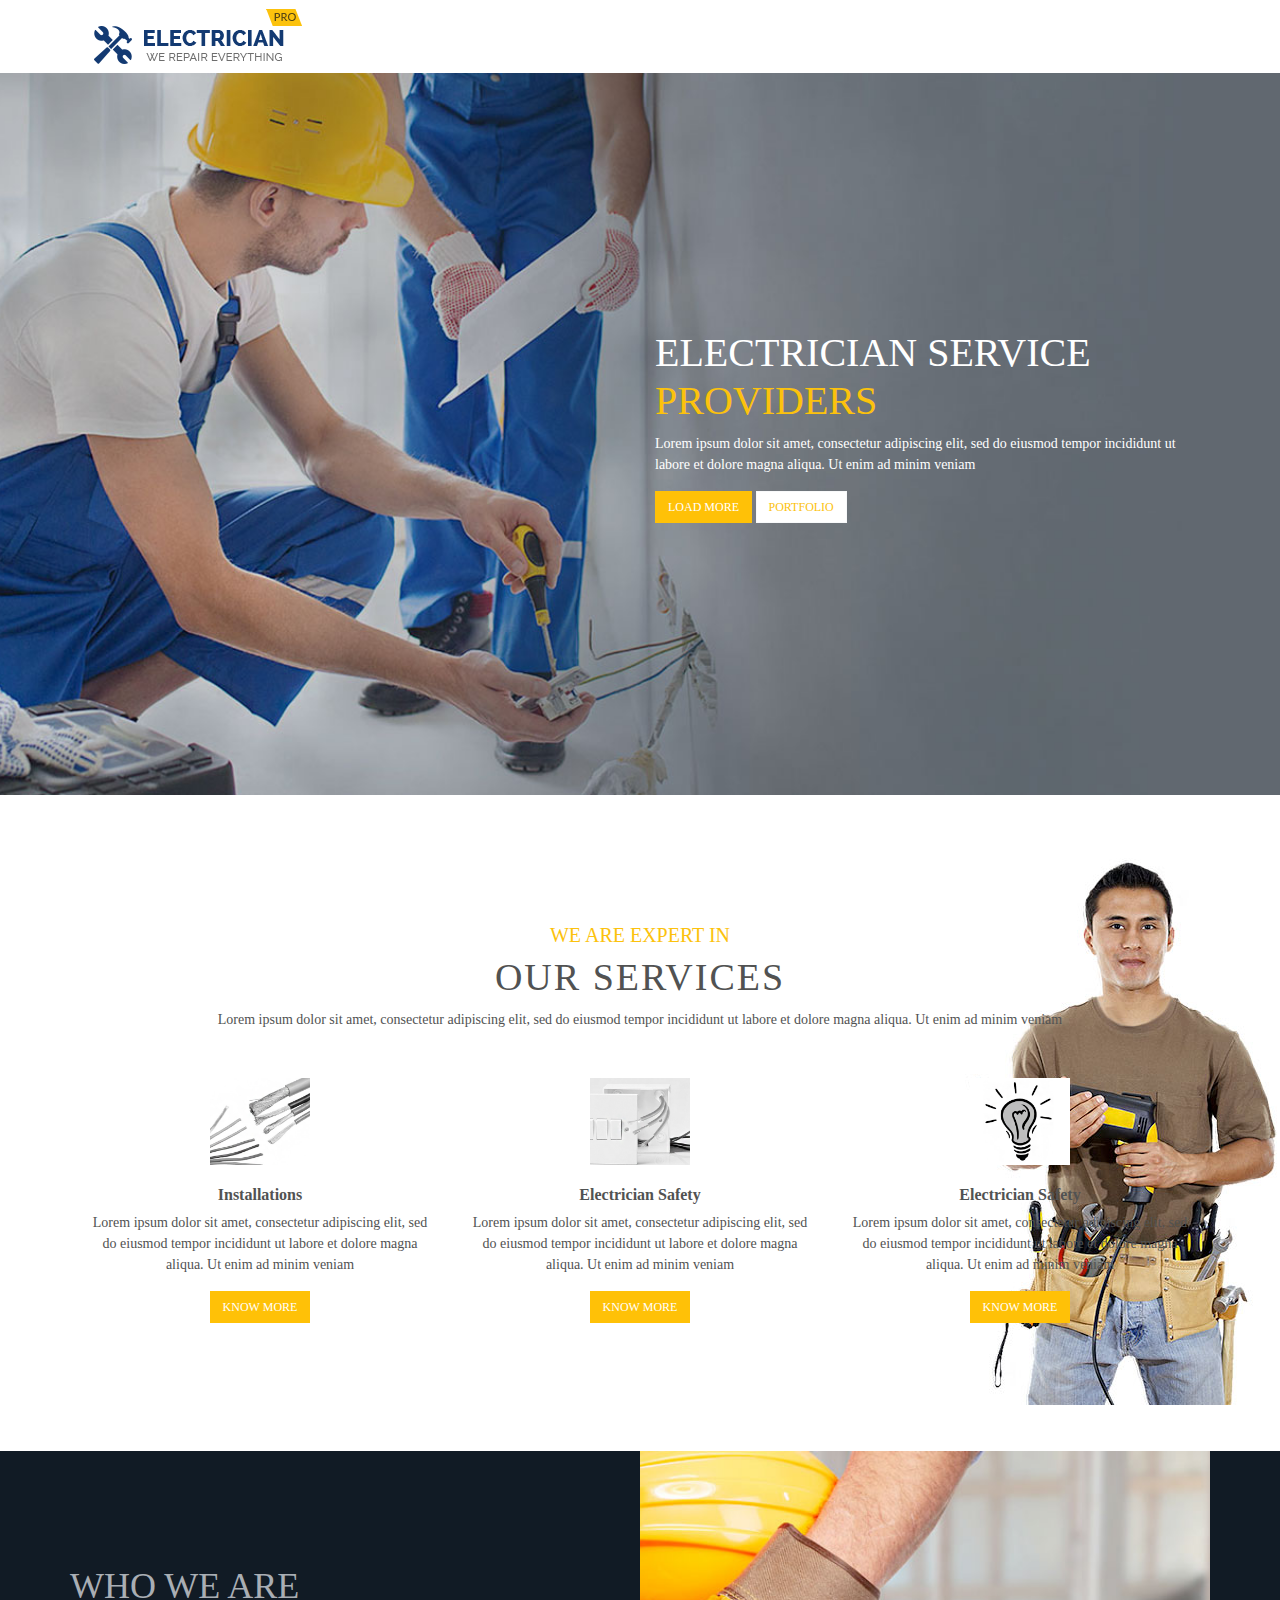
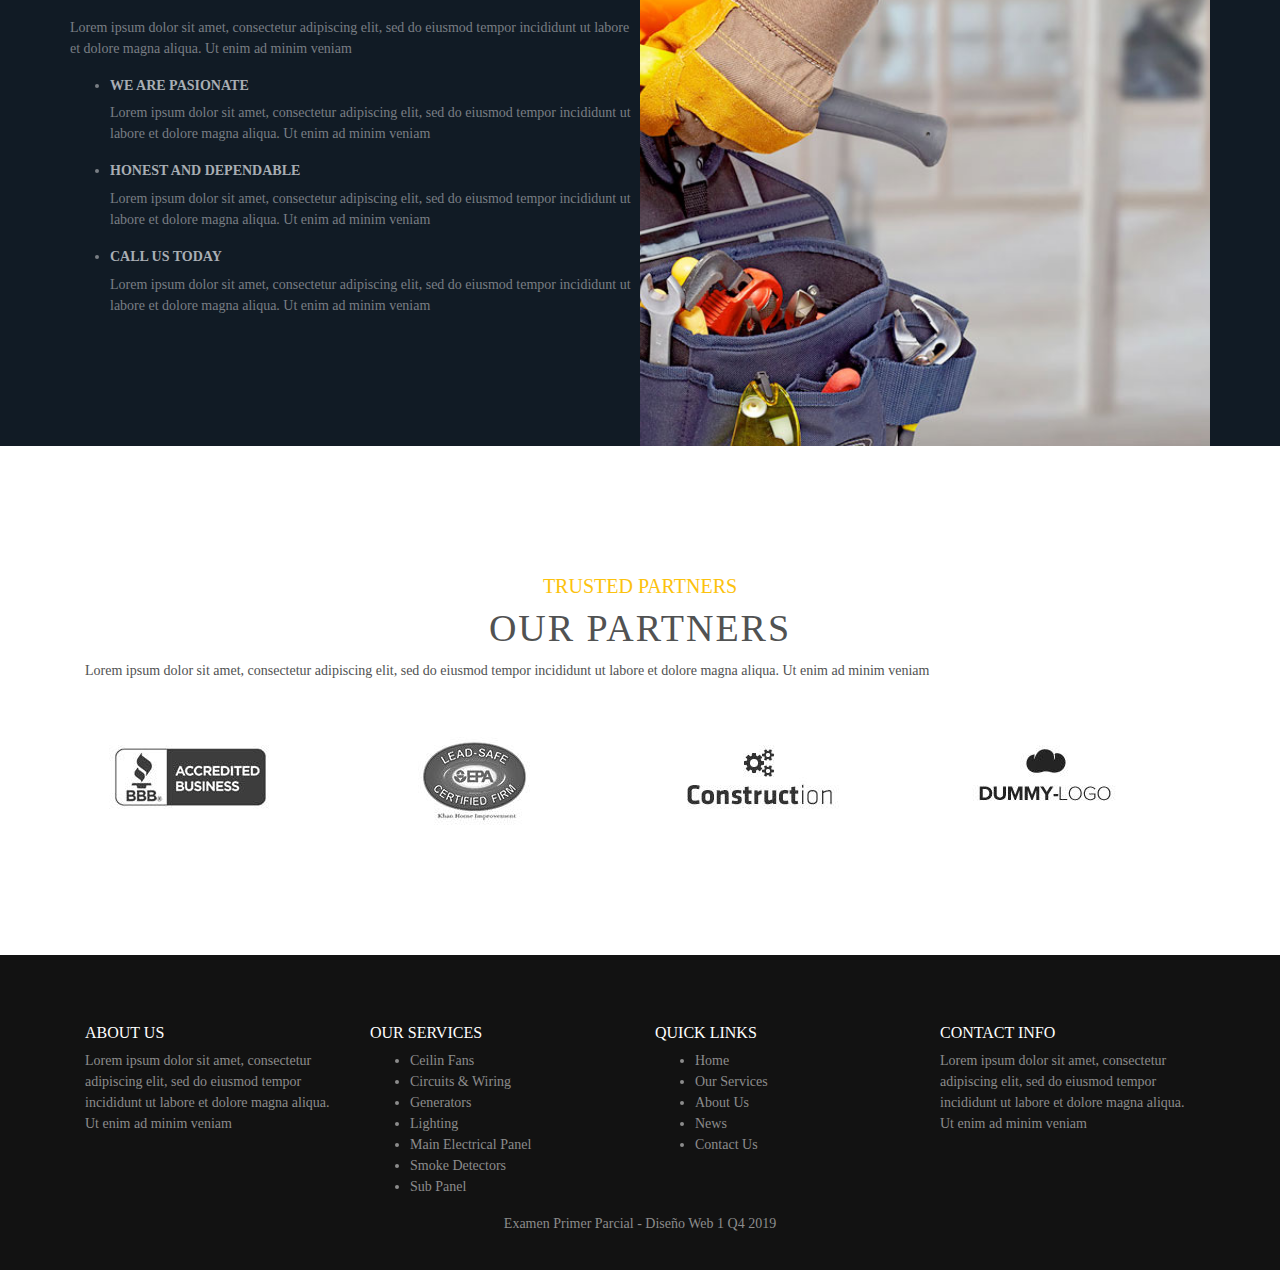
<file: index.html>
<!doctype html>
<html>
<head>
<meta charset="utf-8">
<title>Electrician Pro | We Repair Everything</title>
<meta name="viewport" content="width=device-width, initial-scale=1.0">
<link href="img/favicon.png" rel="shortcut icon">
<link href="css/bootstrap.min.css" rel="stylesheet">
<link href="css/style.css" rel="stylesheet">

</head>

<body>

	<header>
		<div class="container">
			<img src="img/logo.png" class="img-fluid" alt="logo">
		</div>
	</header>
	
	<section id="hero">
		<div class="container">
			<div class="row">
				<article class="col-md-6 col-sm-12 col-xs-12 offset-md-6">
					<h1>Electrician Service <span>Providers</span></h1>
					<p>Lorem ipsum dolor sit amet, consectetur adipiscing elit, sed do eiusmod tempor incididunt ut labore et dolore magna aliqua. Ut enim ad minim veniam</p>
					<p><a href="#" class="btn btn-warning">Load More</a>
					<a href="#" class="btn btn-light">Portfolio</a>
					</p>
					
				</article>
			</div>
			
		</div>		
	</section>
	
	
	<section id="services">
		<div class="container">
			<h3 class="subtitulo">We are expert in</h3>
			<h2 class="titulo">Our Services</h2>
			<p>Lorem ipsum dolor sit amet, consectetur adipiscing elit, sed do eiusmod tempor incididunt ut labore et dolore magna aliqua. Ut enim ad minim veniam</p>
			
			<div class="row mt-5">
				<article class="col-md-4 col-sm-4 col-xs-12">
					<img src="img/img-01.jpg" class="img-fluid" alt="imagen">
					<h4>Installations</h4>
					<p>Lorem ipsum dolor sit amet, consectetur adipiscing elit, sed do eiusmod tempor incididunt ut labore et dolore magna aliqua. Ut enim ad minim veniam</p>
					<a href="#" class="btn btn-warning">Know More</a>
				</article>
				<article class="col-md-4 col-sm-4 col-xs-12">
					<img src="img/img-02.jpg" class="img-fluid" alt="imagen">
					<h4>Electrician Safety</h4>
					<p>Lorem ipsum dolor sit amet, consectetur adipiscing elit, sed do eiusmod tempor incididunt ut labore et dolore magna aliqua. Ut enim ad minim veniam</p>
					<a href="#" class="btn btn-warning">Know More</a>
				</article>
				<article class="col-md-4 col-sm-4 col-xs-12">
					<img src="img/img-03.jpg" class="img-fluid" alt="imagen">
					<h4>Electrician Safety</h4>
					<p>Lorem ipsum dolor sit amet, consectetur adipiscing elit, sed do eiusmod tempor incididunt ut labore et dolore magna aliqua. Ut enim ad minim veniam</p>
					<a href="#" class="btn btn-warning">Know More</a>
				</article>
			</div>
		</div>
	</section>
	
	<section id="who-are">
		<div class="container">
			<div class="row">
				<article class="col-md-6 col-sm-12 col-xs-12 who-article">
					<h2>Who We Are</h2>
					<p>Lorem ipsum dolor sit amet, consectetur adipiscing elit, sed do eiusmod tempor incididunt ut labore et dolore magna aliqua. Ut enim ad minim veniam</p>
					
					<ul>
						<li>
							<h3>We Are Pasionate</h3>
							<p>Lorem ipsum dolor sit amet, consectetur adipiscing elit, sed do eiusmod tempor incididunt ut labore et dolore magna aliqua. Ut enim ad minim veniam</p>
						</li>
						<li>
							<h3>Honest and Dependable</h3>
							<p>Lorem ipsum dolor sit amet, consectetur adipiscing elit, sed do eiusmod tempor incididunt ut labore et dolore magna aliqua. Ut enim ad minim veniam</p>
						</li>
						<li>
							<h3>Call Us Today</h3>
							<p>Lorem ipsum dolor sit amet, consectetur adipiscing elit, sed do eiusmod tempor incididunt ut labore et dolore magna aliqua. Ut enim ad minim veniam</p>
						</li>
					</ul>
				</article>
				<article class="col-md-6 col-sm-12 col-xs-12 bg-who">
										
				</article>
			</div>
		</div>
	</section>
	
	
	<section id="partners">
		<div class="container">
			<h3 class="subtitulo">Trusted Partners</h3>
			<h2 class="titulo">Our Partners</h2>
			<p>Lorem ipsum dolor sit amet, consectetur adipiscing elit, sed do eiusmod tempor incididunt ut labore et dolore magna aliqua. Ut enim ad minim veniam</p>
			
			<div class="row mt-5">
				<article class="col-md-3 col-sm-6 col-xs-12">
					<img src="img/client_04.jpg" class="img-fluid" alt="imagen">
					
				</article>
				<article class="col-md-3 col-sm-6 col-xs-12">
					<img src="img/client_05.jpg" class="img-fluid" alt="imagen">
					
				</article>
				<article class="col-md-3 col-sm-6 col-xs-12">
					<img src="img/client_06.jpg" class="img-fluid" alt="imagen">
					
				</article>
				<article class="col-md-3 col-sm-6 col-xs-12">
					<img src="img/client_07.jpg" class="img-fluid" alt="imagen">
					
				</article>
			</div>
		</div>
	</section>
	

	<footer>
		<div class="container">
		
			<div class="row mt-5">
				<article class="col-md-3 col-sm-6 col-xs-12">
					<h3>About Us</h3>
					<p>Lorem ipsum dolor sit amet, consectetur adipiscing elit, sed do eiusmod tempor incididunt ut labore et dolore magna aliqua. Ut enim ad minim veniam</p>
				</article>
				<article class="col-md-3 col-sm-6 col-xs-12">
					<h3>Our Services</h3>
					<ul>
						<li>Ceilin Fans</li>
						<li>Circuits & Wiring</li>
						<li>Generators</li>
						<li>Lighting</li>
						<li>Main Electrical Panel</li>
						<li>Smoke Detectors</li>
						<li>Sub Panel</li>
					</ul>
					
				</article>
				<article class="col-md-3 col-sm-6 col-xs-12">
					<h3>Quick Links</h3>
					<ul>
						<li>Home</li>
						<li>Our Services</li>
						<li>About Us</li>
						<li>News</li>
						<li>Contact Us</li>
					</ul>
					
				</article>
				<article class="col-md-3 col-sm-6 col-xs-12">
					<h3>Contact Info</h3>
					<p>Lorem ipsum dolor sit amet, consectetur adipiscing elit, sed do eiusmod tempor incididunt ut labore et dolore magna aliqua. Ut enim ad minim veniam</p>				
				</article>
			</div>
			
		
				<p class="text-center">Examen Primer Parcial - Diseño Web 1 Q4 2019</p>
			
			
		</div>
	</footer>
	
	<script src="js/jquery.min.js"></script>
	<script src="js/bootstrap.min.js"></script>

</body>
</html>
</file>
<file: css/style.css>
body{
	font-family: Segoe UI;
	font-size: 14px;
	color: #515252;
}
header{
	background-color: #fff;
	padding: 5px 0;
}

#hero{
	background-image: url(../img/slide.jpg);
	background-size: cover;
	background-repeat: no-repeat;
	background-position: top center;
	padding: 20% 0;
	color: #fff;
}
#hero h1{
	font-size: 40px;
	text-transform: uppercase;
}
#hero h1 span{
	color: #FCC20D;
	display: block;
}
#hero .btn-warning{
	color: #fff;
	border-radius: 0;
	text-transform: uppercase;
	font-size: 12px;
}
#hero .btn-light{
	background-color: #fff;
	color: #FCC20D;
	border-radius: 0;
	text-transform: uppercase;
	font-size: 12px;
}
.titulo{
	font-size: 38px;
	color: #515252;
	text-transform: uppercase;
	letter-spacing: 2px;
	text-align: center;
}
.subtitulo{
	font-size: 20px;
	color: #FCC20D;
	text-transform: uppercase;
	text-align: center;
}
section{
	padding: 10% 0;
}

#services{
	background-image: url("../img/mans.jpg");
	background-position: right;
	background-repeat: no-repeat;
	text-align: center;
}
#services img{
	width: 100px;
}
#services h4{
	font-size: 16px;
	color: #515252;
	margin-top: 20px;
	font-weight: 700;
}
#services .btn-warning{
	color: #fff;
	border-radius: 0;
	text-transform: uppercase;
	font-size: 12px;
}

#who-are{
	background-color: #111b25;
	color: #797E84;
}
#who-are h2{
	color: #A9AEB4;
	font-size: 36px;
	text-transform: uppercase;
	font-weight: 300;
}
#who-are h3{
	color: #A9AEB4;
	font-size: 14px;
	text-transform: uppercase;
	font-weight: 600;
}
.bg-who{
	background-image: url("../img/who.jpg");
	background-size: cover;
	background-position: top center;
}
#who-are{
	padding: 0;
}

.who-article{
	padding: 10% 0;
}


footer{
	background-color: #121212;
	color: #8c8c8c;
	padding: 20px 0;
}
footer h3{
	font-size: 16px;
	color: #fff;
	text-transform: uppercase;
}
</file>
